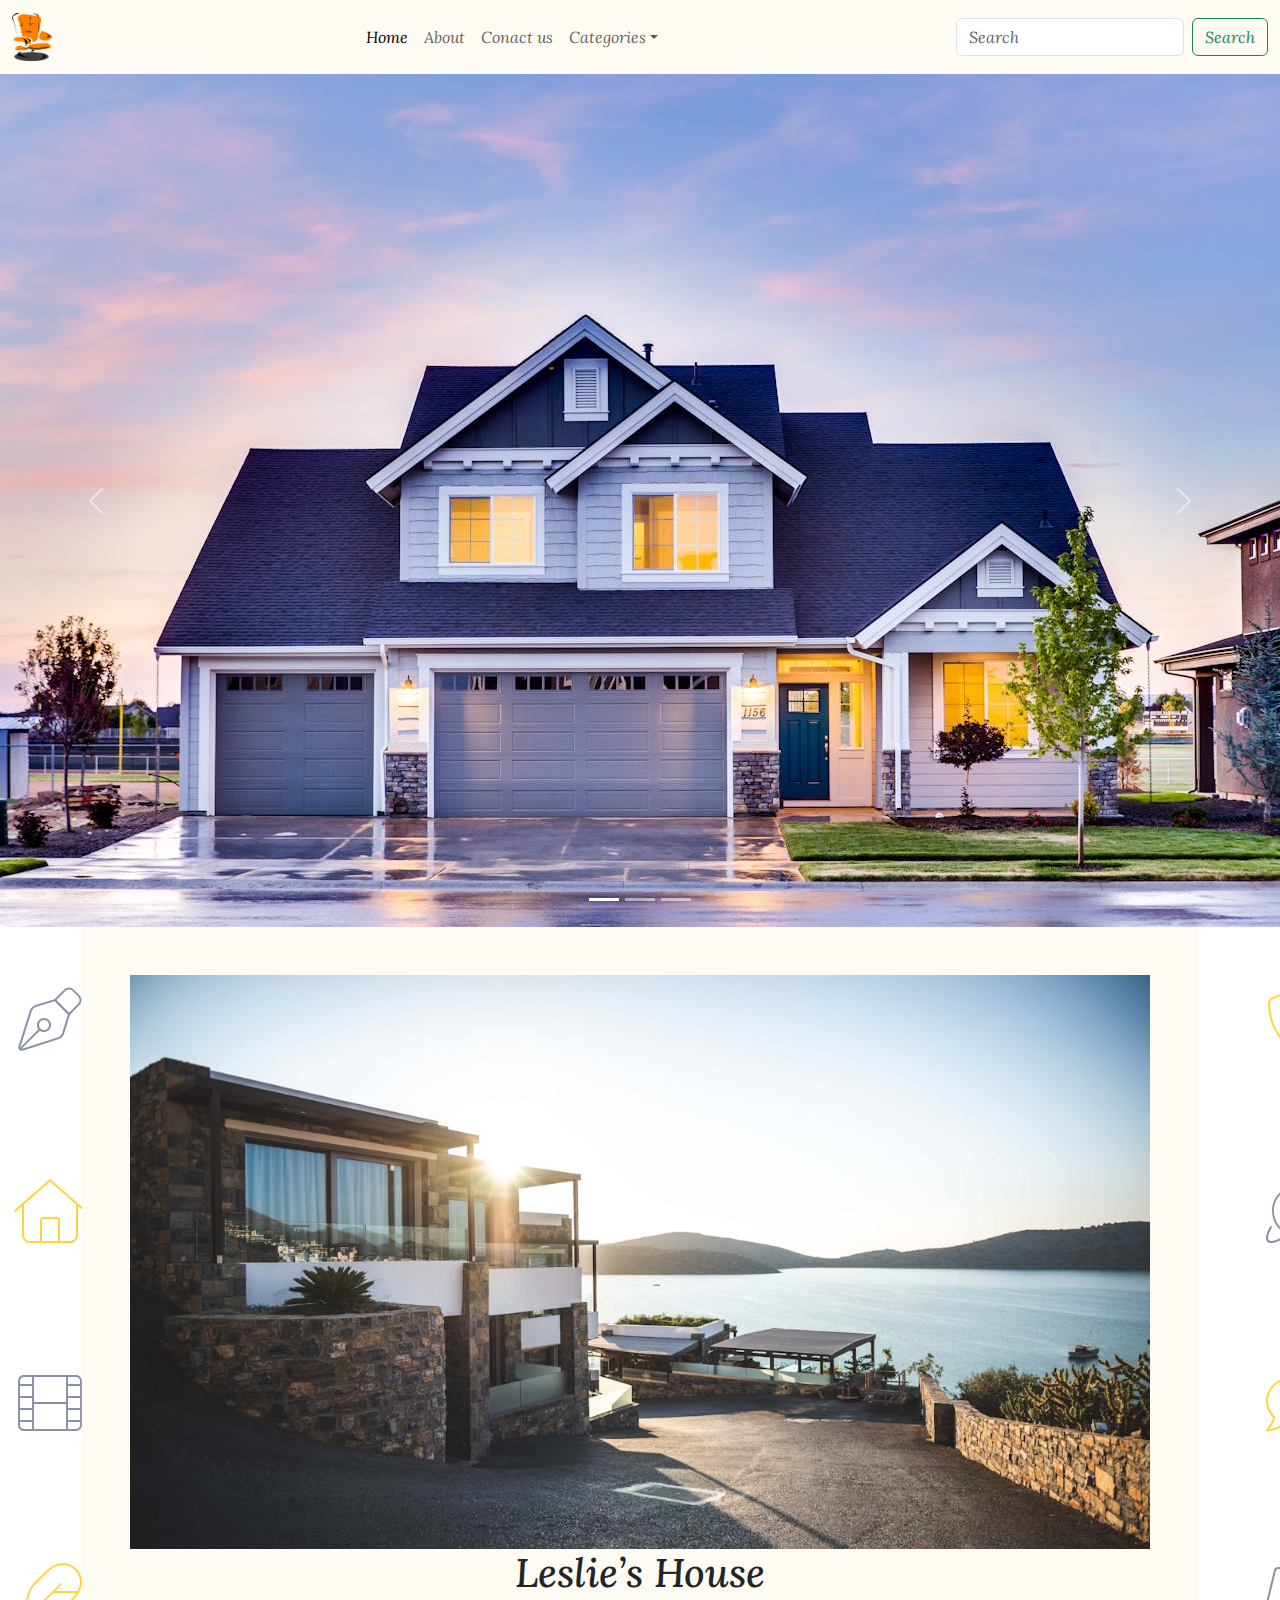
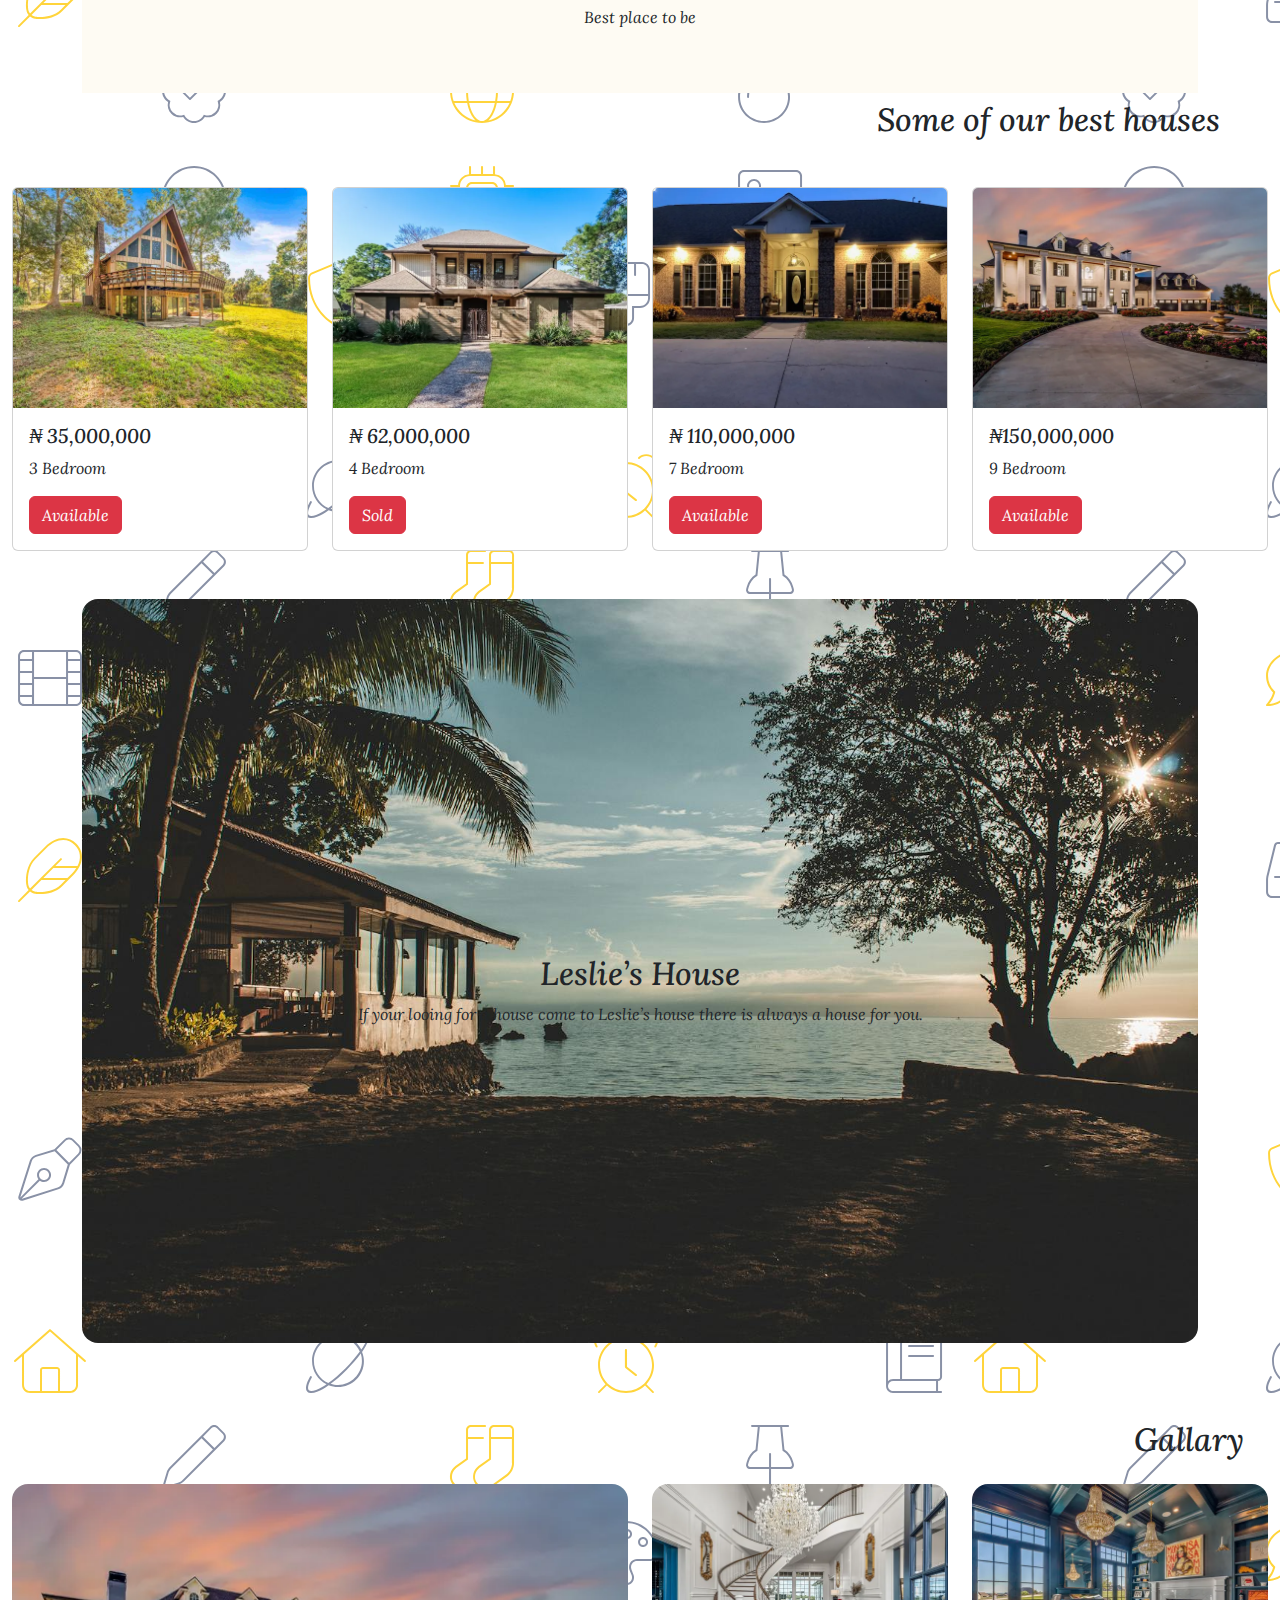
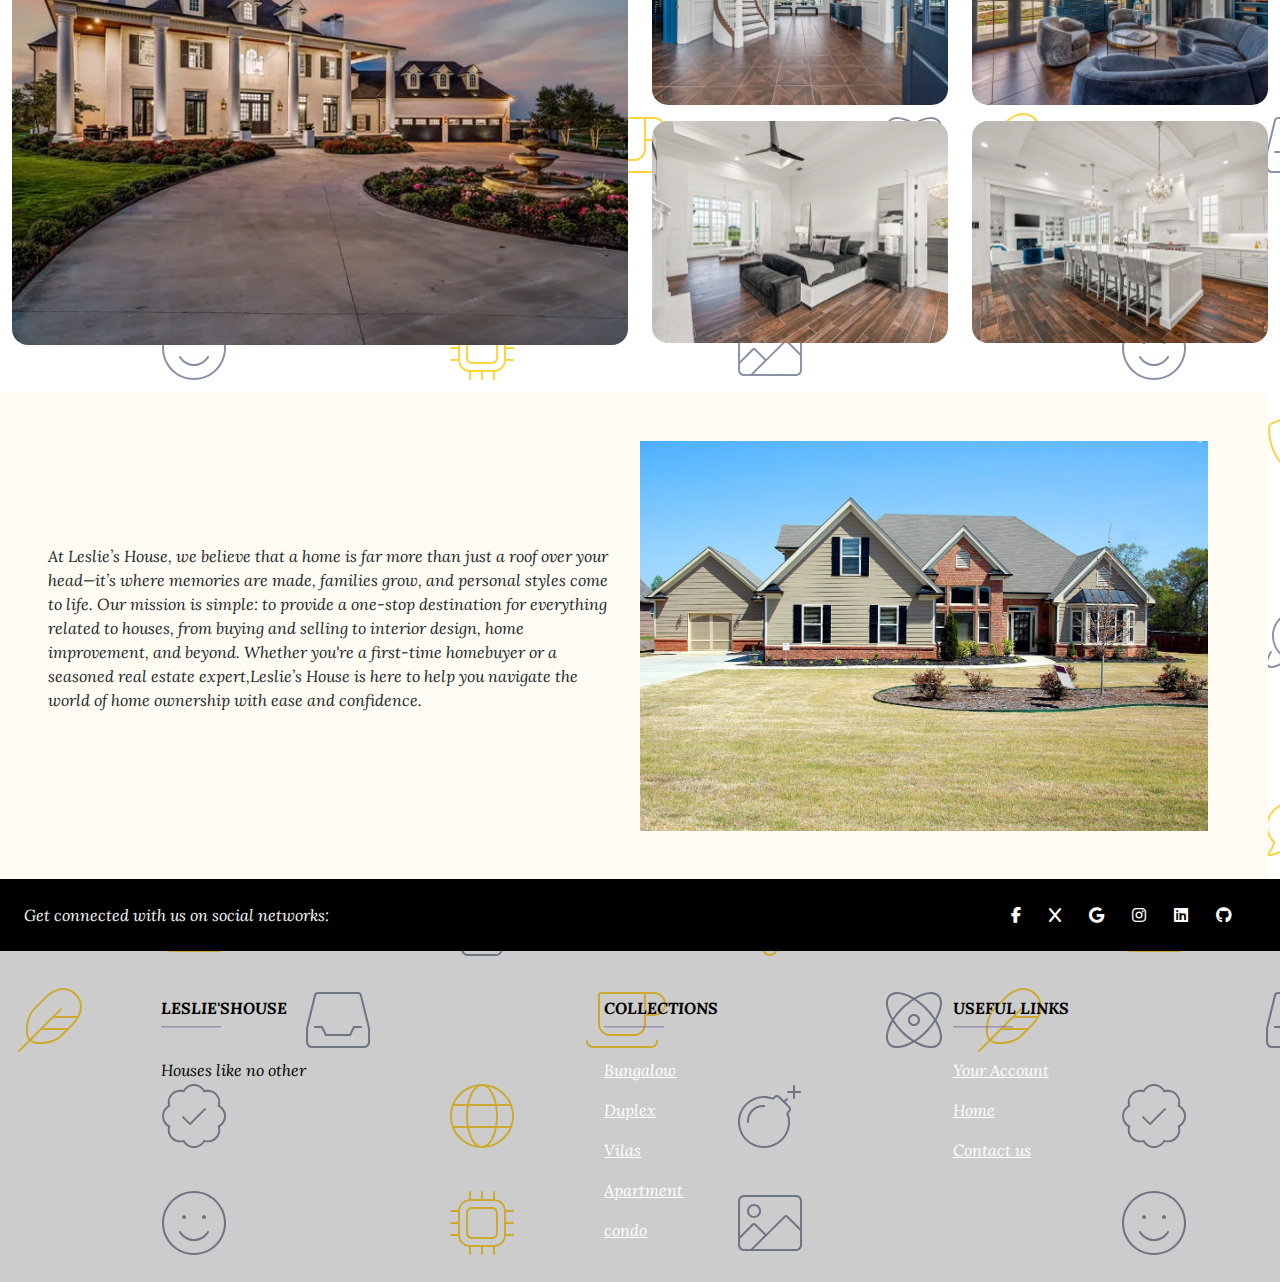
<file: index.html>
<!DOCTYPE html>
<html lang="en">

<head>
    <meta charset="UTF-8">
    <meta name="viewport" content="width=device-width, initial-scale=1.0">
    <title>leslie'house</title>
    <link rel="icon" href="asset/images/clipart165400.png">
    <link rel="stylesheet" href="asset/css/bootstrap.min.css">
    <link rel="stylesheet" href="asset/fontawesome/css/all.css">
    <link rel="stylesheet" href="asset/css.css">
    <link rel="preconnect" href="https://fonts.googleapis.com">
    <link rel="preconnect" href="https://fonts.gstatic.com" crossorigin>
    <link href="https://fonts.googleapis.com/css2?family=Lora:ital,wght@0,400..700;1,400..700&display=swap"
        rel="stylesheet">
</head>

<body>

    <!-- nav-bar starts -->
    <section>
        <nav class="navbar navbar-expand-lg navbar-light  color">
            <div class="container-fluid">
                <a href="index.html" class="navbar-brand">
                    <img src="asset/images/clipart165400.png" alt="" width="40">
                </a>

                <button class="navbar-toggler d-lg-none" type="button" data-bs-toggle="collapse"
                    data-bs-target="#collapsibleNavId" aria-controls="collapsibleNavId" aria-expanded="false"
                    aria-label="Toggle navigation">
                    <span class="navbar-toggler-icon"></span>
                </button>
                <div class="collapse navbar-collapse" id="collapsibleNavId">
                    <ul class="navbar-nav mx-auto mt-2 mt-lg-0">
                        <li class="nav-item">
                            <a class="nav-link active" href="index.html" aria-current="page">Home
                                <span class="visually-hidden">(current)</span></a>
                        </li>
                        <li class="nav-item">
                            <a class="nav-link" href="about.html">About</a>
                        </li>
                        <li class="nav-item">
                            <a class="nav-link" href="contact.html">Conact us</a>
                        </li>
                        <li class="nav-item dropdown">
                            <a class="nav-link dropdown-toggle" href="#" id="dropdownId" data-bs-toggle="dropdown"
                                aria-haspopup="true" aria-expanded="false">Categories</a>
                            <div class="dropdown-menu" aria-labelledby="dropdownId">
                                <a class="dropdown-item" href="#">Dedrooms</a>
                                <a class="dropdown-item" href="#">Lounge</a>
                            </div>
                        </li>
                    </ul>
                    <form class="d-flex my-2 my-lg-0">
                        <input class="form-control me-sm-2" type="text" placeholder="Search" />
                        <button class="btn btn-outline-success my-2 my-sm-0" type="submit">
                            Search
                        </button>
                    </form>
                </div>
            </div>
        </nav>

    </section>
    <!-- nav-bar ends -->

    <!-- hero start -->
    <section>
        <div id="carouselId" class="carousel slide" data-bs-ride="carousel">
            <ul class="carousel-indicators" style="list-style: none;">
                <li data-bs-target="#carouselId" data-bs-slide-to="0" class="active" aria-current="true"
                    aria-label="First slide"></li>
                <li data-bs-target="#carouselId" data-bs-slide-to="1" aria-label="Second slide"></li>
                <li data-bs-target="#carouselId" data-bs-slide-to="2" aria-label="Third slide"></li>
            </ul>

            <div class="carousel-inner" role="listbox">
                <div class="carousel-item active">
                    <img src="asset/images/hero1.jpg" class="w-100 d-block" alt="First slide" />
                    <!-- <div class="carousel-caption d-none d-md-block">
                        <h3>Title</h3>
                        <p>Description</p>
                    </div> -->
                </div>
                <div class="carousel-item">
                    <img src="asset/images/hero2.jpg" class="w-100 d-block" alt="Second slide" />
                    <!-- <div class="carousel-caption d-none d-md-block">
                        <h3>Title</h3>
                        <p>Description</p>
                    </div> -->
                </div>
                <div class="carousel-item">
                    <img src="asset/images/hero3.jpg" class="w-100 d-block" alt="Third slide" />
                    <!-- <div class="carousel-caption d-none d-md-block">
                        <h3>Title</h3>
                        <p>Description</p>
                    </div> -->
                </div>
            </div>
            <button class="carousel-control-prev" type="button" data-bs-target="#carouselId" data-bs-slide="prev">
                <span class="carousel-control-prev-icon" aria-hidden="true"></span>
                <span class="visually-hidden">Previous</span>
            </button>
            <button class="carousel-control-next" type="button" data-bs-target="#carouselId" data-bs-slide="next">
                <span class="carousel-control-next-icon" aria-hidden="true"></span>
                <span class="visually-hidden">Next</span>
            </button>
        </div>

    </section>
    <!-- hero ends -->

    <!-- section 3 start -->
    <section class="container ">
        <div class="blue">
            <div>
                <img src="asset/images/hero20.jpg" width="100%" height="auto">
            </div>
            <h1 class="d-flex justify-content-center">Leslie’s House</h1>
            <p class="d-flex justify-content-center">Best place to be</p>
        </div>
    </section>
    <!-- section 3 end -->


    <!-- price section start -->
    <section class="container-fluid">
        <div class="h2 text-end m-5 mt-2">
            Some of our best houses
        </div>
        <div class="row">
            <div class="col-6 col-lg-3">
                <div class="card">
                    <img src="asset/images/card2.webp" class="card-img-top" alt="...">
                    <div class="card-body">
                        <h5 class="card-title">₦ 35,000,000</h5>
                        <p class="card-text">3 Bedroom</p>
                        <a href="#" class="btn btn-danger">Available</a>
                    </div>
                </div>
            </div>
            <div class="col-6 col-lg-3">
                <div class="card">
                    <img src="asset/images/card3.webp" class="card-img-top" alt="...">
                    <div class="card-body">
                        <h5 class="card-title">₦ 62,000,000</h5>
                        <p class="card-text">4 Bedroom</p>
                        <a href="#" class="btn btn-danger">Sold</a>
                    </div>
                </div>
            </div>
            <div class="col-6 col-lg-3">
                <div class="card">
                    <img src="asset/images/card1.webp" class="card-img-top" alt="...">
                    <div class="card-body">
                        <h5 class="card-title">₦ 110,000,000</h5>
                        <p class="card-text">7 Bedroom</p>
                        <a href="#" class="btn btn-danger">Available</a>
                    </div>
                </div>
            </div>
            <div class="col-6 col-lg-3">
                <div class="card">
                    <img src="asset/images/gallary1.webp" class="card-img-top" alt="...">
                    <div class="card-body">
                        <h5 class="card-title">₦150,000,000</h5>
                        <p class="card-text">9 Bedroom</p>
                        <a href="#" class="btn btn-danger">Available</a>
                    </div>
                </div>
            </div>

        </div>
    </section>
    <!-- price section ends -->

    <!-- test start --> <br><br>
    <div class="car container">
        <div class="image-box">
            <img src="asset/images/animation.jpg" width="100%" style="border-radius: 1rem; width: 100%; height:100%; object-fit: cover;"  alt="">
        </div>
        <div class="content">
            <h2>Leslie’s House</h2>
            <p>If your looing for a house come to Leslie’s house there is always a house for you. </p>
        </div>
    </div>
    <!-- test ends -->

    <!-- gallary start -->
    <section class="container-fluid">
        <div class="h2 text-end m-4">
            Gallary
        </div>
        <div class="row ">
            <div class="col-12 col-lg-6">
                <img src="asset/images/gallary1.webp" class="w-100" style="border-radius: 1rem;" alt="">
            </div>
            <div class="col-12 col-lg-6 mt-3 mt-lg-0">
                <div class="row">
                    <div class="col-6">
                        <img src="asset/images/gallary2.webp" class="w-100 mb-3" style="border-radius: 1rem;" alt="">
                    </div>
                    <div class="col-6">
                        <img src="asset/images/gallary3.webp" class="w-100" style="border-radius: 1rem;" alt="">
                    </div>
                    <div class="col-6">
                        <img src="asset/images/gallary5.webp" class="w-100" style="border-radius: 1rem;" alt="">
                    </div>
                    <div class="col-6">
                        <img src="asset/images/gallary6.webp" class="w-100" style="border-radius: 1rem;" alt="">
                    </div>
                </div>
            </div>
        </div>
    </section>
    <!-- gallary end --> <br><br>

    <!-- section 3 start -->
    <section>
        <div class="container-fluid row blue">
            <p class="col-12 col-lg-6" style="display: grid; place-items: center;">
                At Leslie’s House, we believe that a home is far more than just a roof over your head—it’s where memories are made, families grow, and personal styles come to life. Our mission is simple: to provide a one-stop destination for everything related to houses, from buying and selling to interior design, home improvement, and beyond. Whether you're a first-time homebuyer or a seasoned real estate expert,Leslie’s House is here to help you navigate the world of home ownership with ease and confidence.
            </p>
            <div class="col-12 col-lg-6">
                <img src="asset/images/last.jpg" width="100%" height="auto">
            </div>
        </div>
    </section>
    <!-- section 3 end -->

    <!-- Footer starts -->
    <section>
        <footer class="text-center text-lg-start text-body-light text-black"
            style="background-color: rgba(0, 0, 0, 0.2)">
            <!-- Section: Social media -->

            <section class="d-flex justify-content-between p-4" style="background-color: black">
                <!-- Left -->
                <div class="me-5 text-light">
                    <span>Get connected with us on social networks:</span>
                </div>
                <!-- Left -->

                <!-- Right -->
                <div>
                    <a href="https://m.facebook.com/?wtsid=rdr_0tO9OEiiul07JYYzH" style="text-decoration: none;"
                        class="text-white me-4">
                        <i class="fab fa-facebook-f"></i>
                    </a>
                    <a href="https://x.com/" class="text-white me-4" style="text-decoration: none;">
                        <i class="fab fa-x"></i>
                    </a>
                    <a href="google.com" class="text-white me-4" style="text-decoration: none;">
                        <i class="fab fa-google"></i>
                    </a>
                    <a href="https://www.instagram.com/leslieamadii/" blank class="text-white me-4"
                        style="text-decoration: none;">
                        <i class="fab fa-instagram"></i>
                    </a>
                    <a href="linkedin.com" class="text-white me-4" style="text-decoration: none;">
                        <i class="fab fa-linkedin"></i>
                    </a>
                    <a href="https://github.com/killer-master" class="text-white me-4" style="text-decoration: none;">
                        <i class="fab fa-github"></i>
                    </a>
                </div>
            </section>
            <!-- Right -->

            <!-- Section: Social media -->

            <!-- Section: Links  -->
            <section class="">
                <div class="container text-center text-md-start mt-5">
                    <!-- Grid row -->
                    <div class="row mt-3">
                        <!-- Grid column -->
                        <div class="col-md-3 col-lg-4 col-xl-3 mx-auto mb-4">
                            <!-- Content -->
                            <h6 class="text-uppercase fw-bold"> leslie'shouse</h6>
                            <hr class="mb-4 mt-0 d-inline-block mx-auto"
                                style="width: 60px; background-color: #7C4DFF; height: 2px" />
                            <p>
                                Houses like no other
                            </p>
                        </div>
                        <!-- Grid column -->

                        <!-- Grid column -->
                        <div class="col-md-2 col-lg-2 col-xl-2 mx-auto mb-4">
                            <!-- Links -->
                            <h6 class="text-uppercase fw-bold">collections</h6>
                            <hr class="mb-4 mt-0 d-inline-block mx-auto"
                                style="width: 60px; background-color: #7C4DFF; height: 2px" />
                            <p>
                                <a href="#" class="text-white">Bungalow</a>
                            </p>
                            <p>
                                <a href="#" class="text-white">Duplex</a>
                            </p>
                            <p>
                                <a href="#" class="text-white">Vilas</a>
                            </p>
                            <p>
                                <a href="#" class="text-white">Apartment</a>
                            </p>
                            <p>
                                <a href="#" class="text-white">condo</a>
                            </p>
                        </div>
                        <!-- Grid column -->

                        <!-- Grid column -->
                        <div class="col-md-3 col-lg-2 col-xl-2 mx-auto mb-4">
                            <!-- Links -->
                            <h6 class="text-uppercase fw-bold">Useful links</h6>
                            <hr class="mb-4 mt-0 d-inline-block mx-auto"
                                style="width: 60px; background-color: #7C4DFF; height: 2px" />
                            <p>
                                <a href="#" class="text-white">Your Account</a>
                            </p>
                            <p>
                                <a href="index.html" class="text-white">Home</a>
                            </p>
                            <p>
                                <a href="contact.html" class="text-white">Contact us</a>
                            </p>
                        </div>
                    </div>
                </div>
            </section>
        </footer>
    </section>
    <!-- footer ends -->
    <script src="asset/js/bootstrap.bundle.min.js"></script>
</body>

</html>
</file>
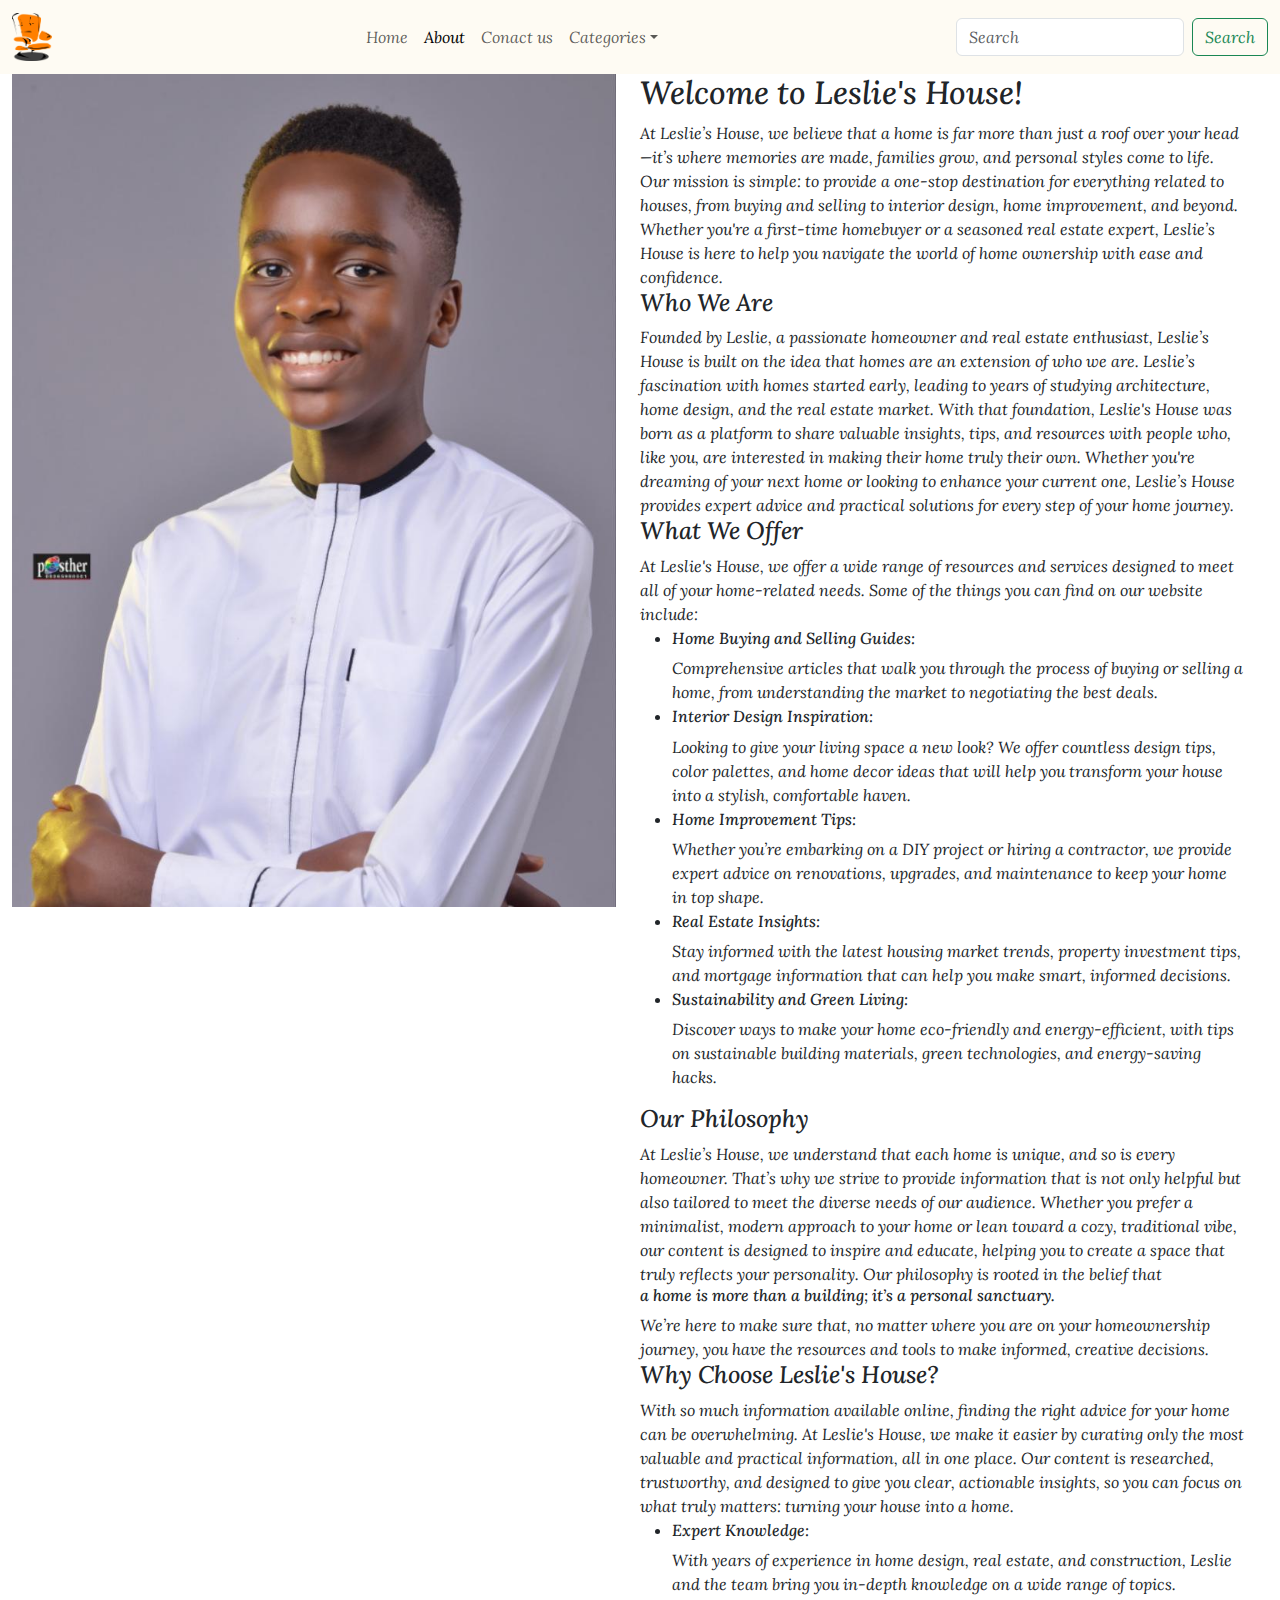
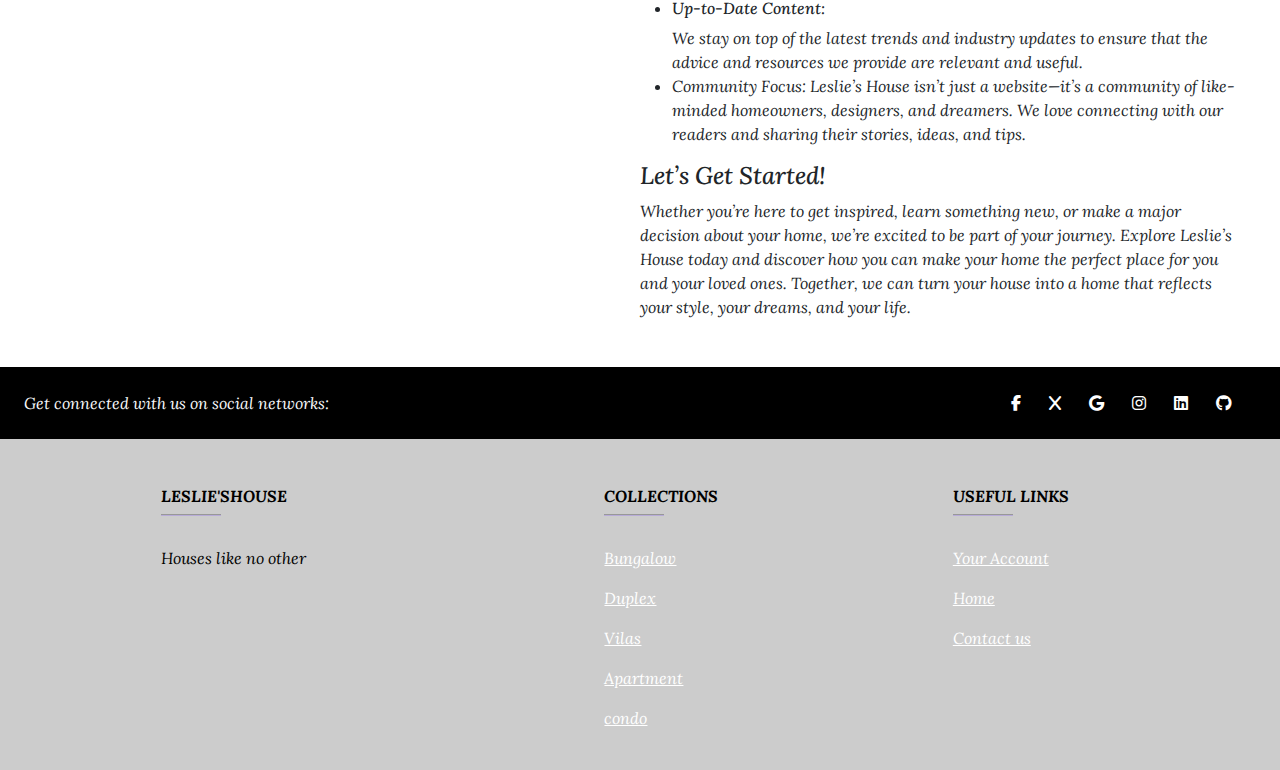
<file: about.html>
<!DOCTYPE html>
<html lang="en">

<head>
    <meta charset="UTF-8">
    <meta name="viewport" content="width=device-width, initial-scale=1.0">
    <title>leslie'shouse</title>
    <link rel="icon" href="asset/images/clipart165400.png">
    <link rel="stylesheet" href="asset/css/bootstrap.min.css">
    <link rel="stylesheet" href="asset/fontawesome/css/all.css">
    <link rel="stylesheet" href="asset/css.css">
    <link rel="preconnect" href="https://fonts.googleapis.com">
    <link rel="preconnect" href="https://fonts.gstatic.com" crossorigin>
    <link href="https://fonts.googleapis.com/css2?family=Lora:ital,wght@0,400..700;1,400..700&display=swap"
        rel="stylesheet">
    <style>
        body {
            background-image: none;
        }
    </style>
</head>

<body>

    <!-- nav-bar starts -->
    <section>
        <nav class="navbar navbar-expand-lg navbar-light  color">
            <div class="container-fluid">
                <a href="index.html" class="navbar-brand">
                    <img src="asset/images/clipart165400.png" alt="" width="40">
                </a>

                <button class="navbar-toggler d-lg-none" type="button" data-bs-toggle="collapse"
                    data-bs-target="#collapsibleNavId" aria-controls="collapsibleNavId" aria-expanded="false"
                    aria-label="Toggle navigation">
                    <span class="navbar-toggler-icon"></span>
                </button>
                <div class="collapse navbar-collapse" id="collapsibleNavId">
                    <ul class="navbar-nav mx-auto mt-2 mt-lg-0">
                        <li class="nav-item">
                            <a class="nav-link" href="index.html" aria-current="page">Home
                                <span class="visually-hidden">(current)</span></a>
                        </li>
                        <li class="nav-item">
                            <a class="nav-link active" href="#">About</a>
                        </li>
                        <li class="nav-item">
                            <a class="nav-link " href="contact.html">Conact us</a>
                        </li>
                        <li class="nav-item dropdown">
                            <a class="nav-link dropdown-toggle" href="#" id="dropdownId" data-bs-toggle="dropdown"
                                aria-haspopup="true" aria-expanded="false">Categories</a>
                            <div class="dropdown-menu" aria-labelledby="dropdownId">
                                <a class="dropdown-item" href="#">Dedrooms</a>
                                <a class="dropdown-item" href="#">Lounge</a>
                            </div>
                        </li>
                    </ul>
                    <form class="d-flex my-2 my-lg-0">
                        <input class="form-control me-sm-2" type="text" placeholder="Search" />
                        <button class="btn btn-outline-success  my-2 my-sm-0" type="submit">
                            Search
                        </button>
                    </form>
                </div>
            </div>
        </nav>

    </section>
    <!-- nav-bar ends -->

    <!-- about start -->
    <section>
        <div class="container-fluid row">
            <div class="col-lg-6 col-md-12">
                <img src="asset/images/about us.jpg" class="w-100" alt="">
            </div>
            <div class="col-lg-6 col-md-12">
                <h2>Welcome to Leslie's House!</h2>

                At Leslie’s House, we believe that a home is far more than just a roof over your head—it’s where
                memories are made, families grow, and personal styles come to life. Our mission is simple: to provide a
                one-stop destination for everything related to houses, from buying and selling to interior design, home
                improvement, and beyond. Whether you're a first-time homebuyer or a seasoned real estate expert,
                Leslie’s House is here to help you navigate the world of home ownership with ease and confidence.

                <h4>Who We Are</h4>
                Founded by Leslie, a passionate homeowner and real estate enthusiast, Leslie’s House is built on the
                idea that homes are an extension of who we are. Leslie’s fascination with homes started early, leading
                to years of studying architecture, home design, and the real estate market. With that foundation,
                Leslie's House was born as a platform to share valuable insights, tips, and resources with people who,
                like you, are interested in making their home truly their own.

                Whether you're dreaming of your next home or looking to enhance your current one, Leslie’s House
                provides expert advice and practical solutions for every step of your home journey.

                <h4>What We Offer</h4>
                At Leslie's House, we offer a wide range of resources and services designed to meet all of your
                home-related needs. Some of the things you can find on our website include:
                <ul>
                    <li>
                        <h6>Home Buying and Selling Guides:</h6> Comprehensive articles that walk you through the process of buying or selling a home, from understanding the market to negotiating the best deals.
                    </li>
                    <li>
                        <h6>Interior Design Inspiration:</h6> Looking to give your living space a new look? We offer countless design tips, color palettes, and home decor ideas that will help you transform your house into a stylish, comfortable haven.
                    </li>
                    <li>
                        <h6>Home Improvement Tips:</h6> Whether you’re embarking on a DIY project or hiring a contractor, we provide expert advice on renovations, upgrades, and maintenance to keep your home in top shape.
                    </li>
                    <li>
                        <h6>Real Estate Insights:</h6> Stay informed with the latest housing market trends, property investment tips, and mortgage information that can help you make smart, informed decisions.
                    </li>
                    <li>
                        <h6>Sustainability and Green Living:</h6> Discover ways to make your home eco-friendly and energy-efficient, with tips on sustainable building materials, green technologies, and energy-saving hacks.
                    </li>
                </ul>
                <h4>Our Philosophy</h4>
                At Leslie’s House, we understand that each home is unique, and so is every homeowner. That’s why we
                strive to provide information that is not only helpful but also tailored to meet the diverse needs of
                our audience. Whether you prefer a minimalist, modern approach to your home or lean toward a cozy,
                traditional vibe, our content is designed to inspire and educate, helping you to create a space that
                truly reflects your personality.

                Our philosophy is rooted in the belief that <h6>a home is more than a building; it’s a personal sanctuary.</h6>
                We’re here to make sure that, no matter where you are on your homeownership journey, you have the
                resources and tools to make informed, creative decisions.

                <h4>Why Choose Leslie's House?</h4>
                With so much information available online, finding the right advice for your home can be overwhelming.
                At Leslie's House, we make it easier by curating only the most valuable and practical information, all
                in one place. Our content is researched, trustworthy, and designed to give you clear, actionable
                insights, so you can focus on what truly matters: turning your house into a home.
                <ul>
                    <li>
                        <h6>Expert Knowledge:</h6> With years of experience in home design, real estate, and construction, Leslie and the team bring you in-depth knowledge on a wide range of topics.
                    </li>
                    <li>
                        <h6>Up-to-Date Content:</h6> We stay on top of the latest trends and industry updates to ensure that the advice and resources we provide are relevant and useful.
                    </li>
                    <li>
                        Community Focus: Leslie’s House isn’t just a website—it’s a community of like-minded homeowners, designers, and dreamers. We love connecting with our readers and sharing their stories, ideas, and tips.
                    </li>
                </ul>
                
                <h4>Let’s Get Started!</h4> Whether you’re here to get inspired, learn something new, or make a major decision about your home, we’re excited to be part of your journey. Explore Leslie’s House today and discover how you can make your home the perfect place for you and your loved ones.

                Together, we can turn your house into a home that reflects your style, your dreams, and your life.
            </div>
        </div>
    </section>
    <!-- about ends -->

    <!-- Footer starts -->
    <section>
        <footer class="text-center text-lg-start text-body-light text-black mt-5"
            style="background-color: rgba(0, 0, 0, 0.2)">
            <!-- Section: Social media -->

            <section class="d-flex justify-content-between p-4" style="background-color: black">
                <!-- Left -->
                <div class="me-5 text-light">
                    <span>Get connected with us on social networks:</span>
                </div>
                <!-- Left -->

                <!-- Right -->
                <div>
                    <a href="https://m.facebook.com/?wtsid=rdr_0tO9OEiiul07JYYzH" style="text-decoration: none;"
                        class="text-white me-4">
                        <i class="fab fa-facebook-f"></i>
                    </a>
                    <a href="https://x.com/" class="text-white me-4" style="text-decoration: none;">
                        <i class="fab fa-x"></i>
                    </a>
                    <a href="google.com" class="text-white me-4" style="text-decoration: none;">
                        <i class="fab fa-google"></i>
                    </a>
                    <a href="https://www.instagram.com/leslieamadii/" blank class="text-white me-4"
                        style="text-decoration: none;">
                        <i class="fab fa-instagram"></i>
                    </a>
                    <a href="linkedin.com" class="text-white me-4" style="text-decoration: none;">
                        <i class="fab fa-linkedin"></i>
                    </a>
                    <a href="https://github.com/killer-master" class="text-white me-4" style="text-decoration: none;">
                        <i class="fab fa-github"></i>
                    </a>
                </div>
            </section>
            <!-- Right -->

            <!-- Section: Social media -->

            <!-- Section: Links  -->
            <section class="">
                <div class="container text-center text-md-start mt-5">
                    <!-- Grid row -->
                    <div class="row mt-3">
                        <!-- Grid column -->
                        <div class="col-md-3 col-lg-4 col-xl-3 mx-auto mb-4">
                            <!-- Content -->
                            <h6 class="text-uppercase fw-bold"> leslie'shouse</h6>
                            <hr class="mb-4 mt-0 d-inline-block mx-auto"
                                style="width: 60px; background-color: #7C4DFF; height: 2px" />
                            <p>
                                Houses like no other
                            </p>
                        </div>
                        <!-- Grid column -->

                        <!-- Grid column -->
                        <div class="col-md-2 col-lg-2 col-xl-2 mx-auto mb-4">
                            <!-- Links -->
                            <h6 class="text-uppercase fw-bold">collections</h6>
                            <hr class="mb-4 mt-0 d-inline-block mx-auto"
                                style="width: 60px; background-color: #7C4DFF; height: 2px" />
                            <p>
                                <a href="#" class="text-white">Bungalow</a>
                            </p>
                            <p>
                                <a href="#" class="text-white">Duplex</a>
                            </p>
                            <p>
                                <a href="#" class="text-white">Vilas</a>
                            </p>
                            <p>
                                <a href="#" class="text-white">Apartment</a>
                            </p>
                            <p>
                                <a href="#" class="text-white">condo</a>
                            </p>
                        </div>
                        <!-- Grid column -->

                        <!-- Grid column -->
                        <div class="col-md-3 col-lg-2 col-xl-2 mx-auto mb-4">
                            <!-- Links -->
                            <h6 class="text-uppercase fw-bold">Useful links</h6>
                            <hr class="mb-4 mt-0 d-inline-block mx-auto"
                                style="width: 60px; background-color: #7C4DFF; height: 2px" />
                            <p>
                                <a href="#" class="text-white">Your Account</a>
                            </p>
                            <p>
                                <a href="index.html" class="text-white">Home</a>
                            </p>
                            <p>
                                <a href="contact.html" class="text-white">Contact us</a>
                            </p>
                        </div>
                    </div>
                </div>
            </section>
        </footer>
    </section>
    <!-- footer ends -->
    <script src="asset/js/bootstrap.bundle.min.js"></script>
</body>

</html>
</file>
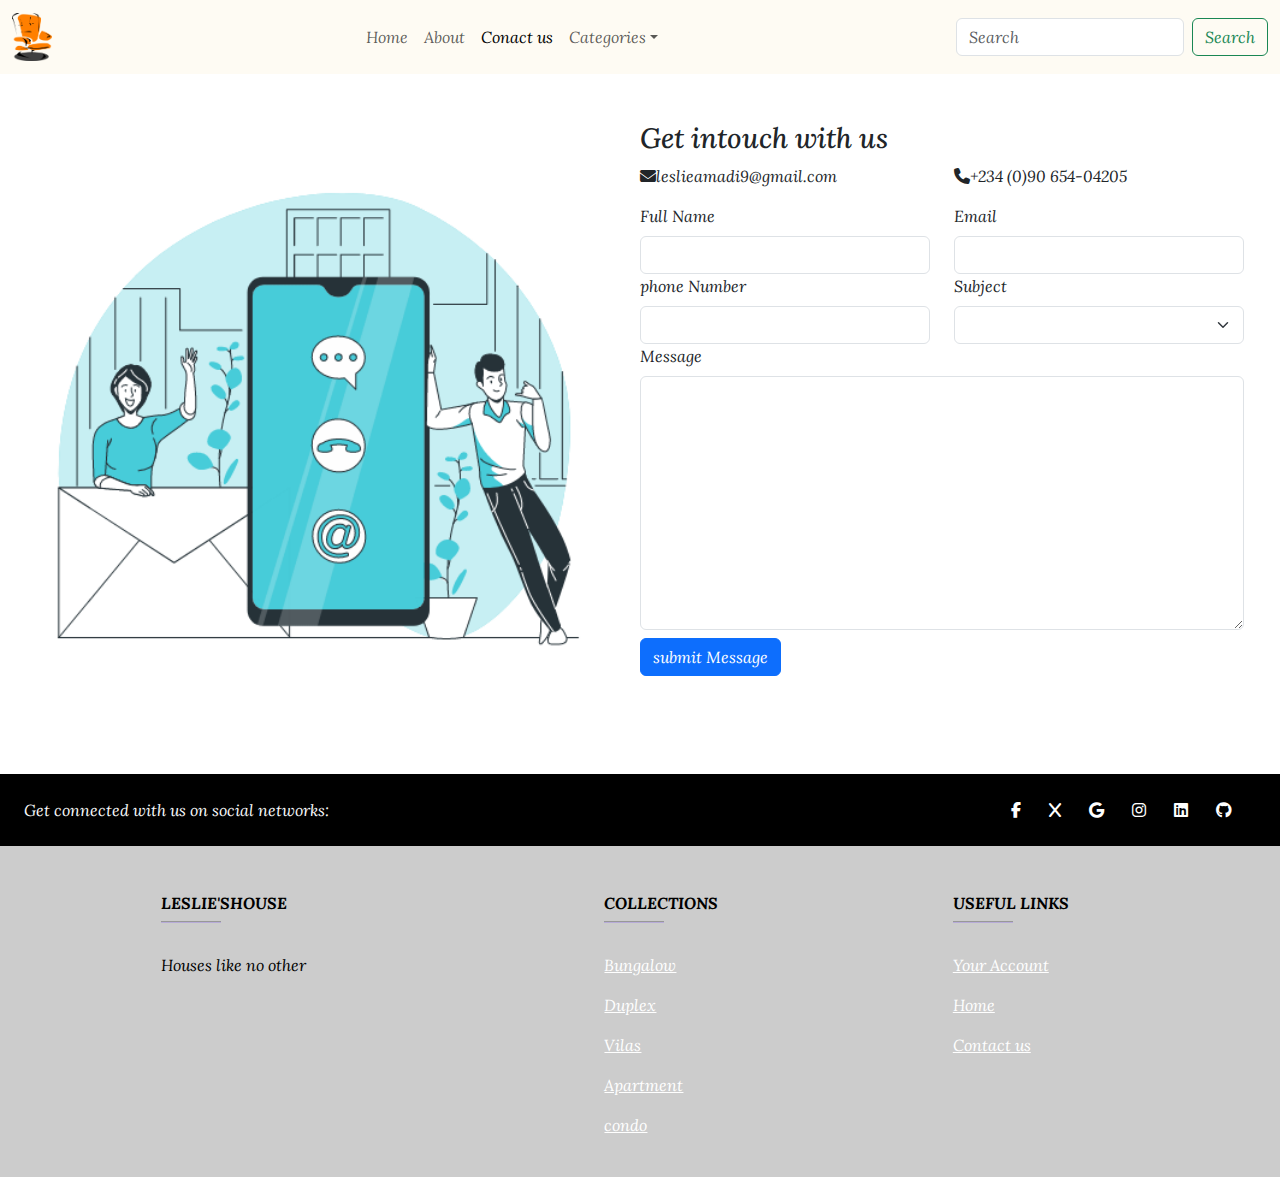
<file: contact.html>
<!DOCTYPE html>
<html lang="en">

<head>
    <meta charset="UTF-8">
    <meta name="viewport" content="width=device-width, initial-scale=1.0">
    <title>leslie'shouse</title>
    <link rel="icon" href="asset/images/clipart165400.png">
    <link rel="stylesheet" href="asset/css/bootstrap.min.css">
    <link rel="stylesheet" href="asset/fontawesome/css/all.css">
    <link rel="stylesheet" href="asset/css.css">
    <link rel="preconnect" href="https://fonts.googleapis.com">
    <link rel="preconnect" href="https://fonts.gstatic.com" crossorigin>
    <link href="https://fonts.googleapis.com/css2?family=Lora:ital,wght@0,400..700;1,400..700&display=swap"
        rel="stylesheet">
        <style>body{
            background-image: none;
        } </style>
</head>

<body>

    <!-- nav-bar starts -->
    <section>
        <nav class="navbar navbar-expand-lg navbar-light  color">
            <div class="container-fluid">
                <a href="index.html" class="navbar-brand">
                    <img src="asset/images/clipart165400.png" alt="" width="40">
                </a>

                <button class="navbar-toggler d-lg-none" type="button" data-bs-toggle="collapse"
                    data-bs-target="#collapsibleNavId" aria-controls="collapsibleNavId" aria-expanded="false"
                    aria-label="Toggle navigation">
                    <span class="navbar-toggler-icon"></span>
                </button>
                <div class="collapse navbar-collapse" id="collapsibleNavId">
                    <ul class="navbar-nav mx-auto mt-2 mt-lg-0">
                        <li class="nav-item">
                            <a class="nav-link" href="index.html" aria-current="page">Home
                                <span class="visually-hidden">(current)</span></a>
                        </li>
                        <li class="nav-item">
                            <a class="nav-link" href="about.html">About</a>
                        </li>
                        <li class="nav-item">
                            <a class="nav-link active" href="contact.html">Conact us</a>
                        </li>
                        <li class="nav-item dropdown">
                            <a class="nav-link dropdown-toggle" href="#" id="dropdownId" data-bs-toggle="dropdown"
                                aria-haspopup="true" aria-expanded="false">Categories</a>
                            <div class="dropdown-menu" aria-labelledby="dropdownId">
                                <a class="dropdown-item" href="#">Dedrooms</a>
                                <a class="dropdown-item" href="#">Lounge</a>
                            </div>
                        </li>
                    </ul>
                    <form class="d-flex my-2 my-lg-0">
                        <input class="form-control me-sm-2" type="text" placeholder="Search" />
                        <button class="btn btn-outline-success  my-2 my-sm-0" type="submit">
                            Search
                        </button>
                    </form>
                </div>
            </div>
        </nav>

    </section>
    <!-- nav-bar ends -->

    <!-- contact us start -->
     <section>
        <div class="container-fluid my-5  row">
            <div class="col-lg-6 col-md-12">
                <img src="asset/images/Contact us.gif" class="w-100" alt="">
            </div>
            <div class="col-lg-6 col-md-12 ">
                <p class="h3">Get intouch with us</p>
                    <div class="row">
                        <div class="col-lg-6">
                            <i class="fa-solid fa-envelope"></i>leslieamadi9@gmail.com
                        </div>
                        <div class="col-lg-6 mb-3">
                            <i class="fa-solid fa-phone"></i>+234 (0)90 654-04205
                        </div>
                    </div>
                <form action="">
                    <div class="row">
                        <div class="col-lg-6">
                          <label for="text" class="form-label">Full Name</label>
                          <input type="text" id="text" class="form-control">  
                        </div>
                        <div class="col-lg-6">
                          <label for="Email" class="form-label">Email</label>
                          <input type="text" id="Email" class="form-control">  
                        </div>
                        <div class="col-lg-6">
                          <label for="Number" class="form-label">phone Number</label>
                          <input type="text" id="Number" class="form-control">  
                        </div>
                        <div class="col-lg-6">
                          <label for="text" class="form-label">Subject</label>
                          <select name="" id="text" class="form-select">
                            <option> Buy Large Quantity </option>
                          <option>Donation</option>
                          <option>Complaint</option>
                          <option>Refund</option>
                          <option>Others</option>
                          <option hidden selected></option>
                          </select>
                        </div>
                        <div class="col-12">
                            <label for="Message" class="form-label">Message</label>
                            <textarea name="" id="Message" class="form-control" rows="10"></textarea>
                        </div> 
                        <div class="col-lg-4 mt-2">
                            <button class="btn btn-primary">submit Message</button>
                        </div>
                    </div>
                </form>
                
            </div>
            
        </div>
     </section>
    <!-- contact us end -->
    
    <!-- Footer starts -->
    <section>
        <footer class="text-center text-lg-start text-body-light text-black"
            style="background-color: rgba(0, 0, 0, 0.2)">
            <!-- Section: Social media -->

            <section class="d-flex justify-content-between p-4" style="background-color: black">
                <!-- Left -->
                <div class="me-5 text-light">
                    <span>Get connected with us on social networks:</span>
                </div>
                <!-- Left -->

                <!-- Right -->
                <div>
                    <a href="https://m.facebook.com/?wtsid=rdr_0tO9OEiiul07JYYzH" style="text-decoration: none;" class="text-white me-4">
                        <i class="fab fa-facebook-f"></i>
                    </a>
                    <a href="https://x.com/" class="text-white me-4" style="text-decoration: none;">
                        <i class="fab fa-x"></i>
                    </a>
                    <a href="google.com" class="text-white me-4" style="text-decoration: none;">
                        <i class="fab fa-google"></i>
                    </a>
                    <a href="https://www.instagram.com/leslieamadii/" blank class="text-white me-4" style="text-decoration: none;">
                        <i class="fab fa-instagram"></i>
                    </a>
                    <a href="linkedin.com" class="text-white me-4" style="text-decoration: none;">
                        <i class="fab fa-linkedin"></i>
                    </a>
                    <a href="https://github.com/killer-master" class="text-white me-4" style="text-decoration: none;">
                        <i class="fab fa-github"></i>
                    </a>
                </div>
            </section>
            <!-- Right -->

            <!-- Section: Social media -->

            <!-- Section: Links  -->
            <section class="">
                <div class="container text-center text-md-start mt-5">
                    <!-- Grid row -->
                    <div class="row mt-3">
                        <!-- Grid column -->
                        <div class="col-md-3 col-lg-4 col-xl-3 mx-auto mb-4">
                            <!-- Content -->
                            <h6 class="text-uppercase fw-bold"> leslie'shouse</h6>
                            <hr class="mb-4 mt-0 d-inline-block mx-auto"
                                style="width: 60px; background-color: #7C4DFF; height: 2px" />
                            <p>
                                Houses like no other
                            </p>
                        </div>
                        <!-- Grid column -->

                        <!-- Grid column -->
                        <div class="col-md-2 col-lg-2 col-xl-2 mx-auto mb-4">
                            <!-- Links -->
                            <h6 class="text-uppercase fw-bold">collections</h6>
                            <hr class="mb-4 mt-0 d-inline-block mx-auto"
                                style="width: 60px; background-color: #7C4DFF; height: 2px" />
                            <p>
                                <a href="#" class="text-white">Bungalow</a>
                            </p>
                            <p>
                                <a href="#" class="text-white">Duplex</a>
                            </p>
                            <p>
                                <a href="#" class="text-white">Vilas</a>
                            </p>
                            <p>
                                <a href="#" class="text-white">Apartment</a>
                            </p>
                            <p>
                                <a href="#" class="text-white">condo</a>
                            </p>
                        </div>
                        <!-- Grid column -->

                        <!-- Grid column -->
                        <div class="col-md-3 col-lg-2 col-xl-2 mx-auto mb-4">
                            <!-- Links -->
                            <h6 class="text-uppercase fw-bold">Useful links</h6>
                            <hr class="mb-4 mt-0 d-inline-block mx-auto"
                                style="width: 60px; background-color: #7C4DFF; height: 2px" />
                            <p>
                                <a href="#" class="text-white">Your Account</a>
                            </p>
                            <p>
                                <a href="index.html" class="text-white">Home</a>
                            </p>
                            <p>
                                <a href="contact.html" class="text-white">Contact us</a>
                            </p>
                        </div>
                    </div>
                </div>
            </section>
        </footer>
    </section>
    <!-- footer ends -->
    <script src="asset/js/bootstrap.bundle.min.js"></script>
</body>

</html>
</file>
<file: asset/css.css>
:root{
    --white: #FEFBF3;
    --blue: #77cdff;
}
*{
    font-family: "Lora", serif;
    font-style: italic;
}
.car{
    width: 100%;
    aspect-ratio: 1 / 0.7;
    border-radius: 8px;
    position: relative;
    cursor: pointer;
}
.car .images-box{
    width: 100%;
    height: 100%;
    border-radius: inherit;
}
.car .images-box img{
    width: 100%;
    height: 32rem;
    object-fit: cover;
    object-position: 50% 90%;
    border-radius: inherit;
    transition: 0.5s ease-in-out;
}
.car::after{
    content: "";
    position: absolute;
    inset: 0;
    border: 2px solid white;
    border-radius: inherit;
    opacity: 0;
    transition: 0.4s ease-in-out;
}
.car:hover img{
    filter: grayscale(1) brightness(0.4);
}
.car:hover .content{
    color: white;
}
.car:hover::after{
    opacity: 1;
    inset: 50px;
}
.content{
    /* width: 80%; */
    position: absolute;
    top: 50%;
    left: 50%;
    transform: translate(-50%, -50%);
    text-align: center;
}

body{
    background-image: url(images/hero-icon-bg.svg);
}
.color{
    background-color: #FEFBF3;
}

.blue{
    background-color: var(--white);
    padding: 3rem;
}
/* .image img{
    width: 100%;
    height: auto;
} */
/* .blue p{
    display: grid;
    place-items: center;
} */
/* .blue h1{
    display: grid;
    place-items: center;
} */
</file>
